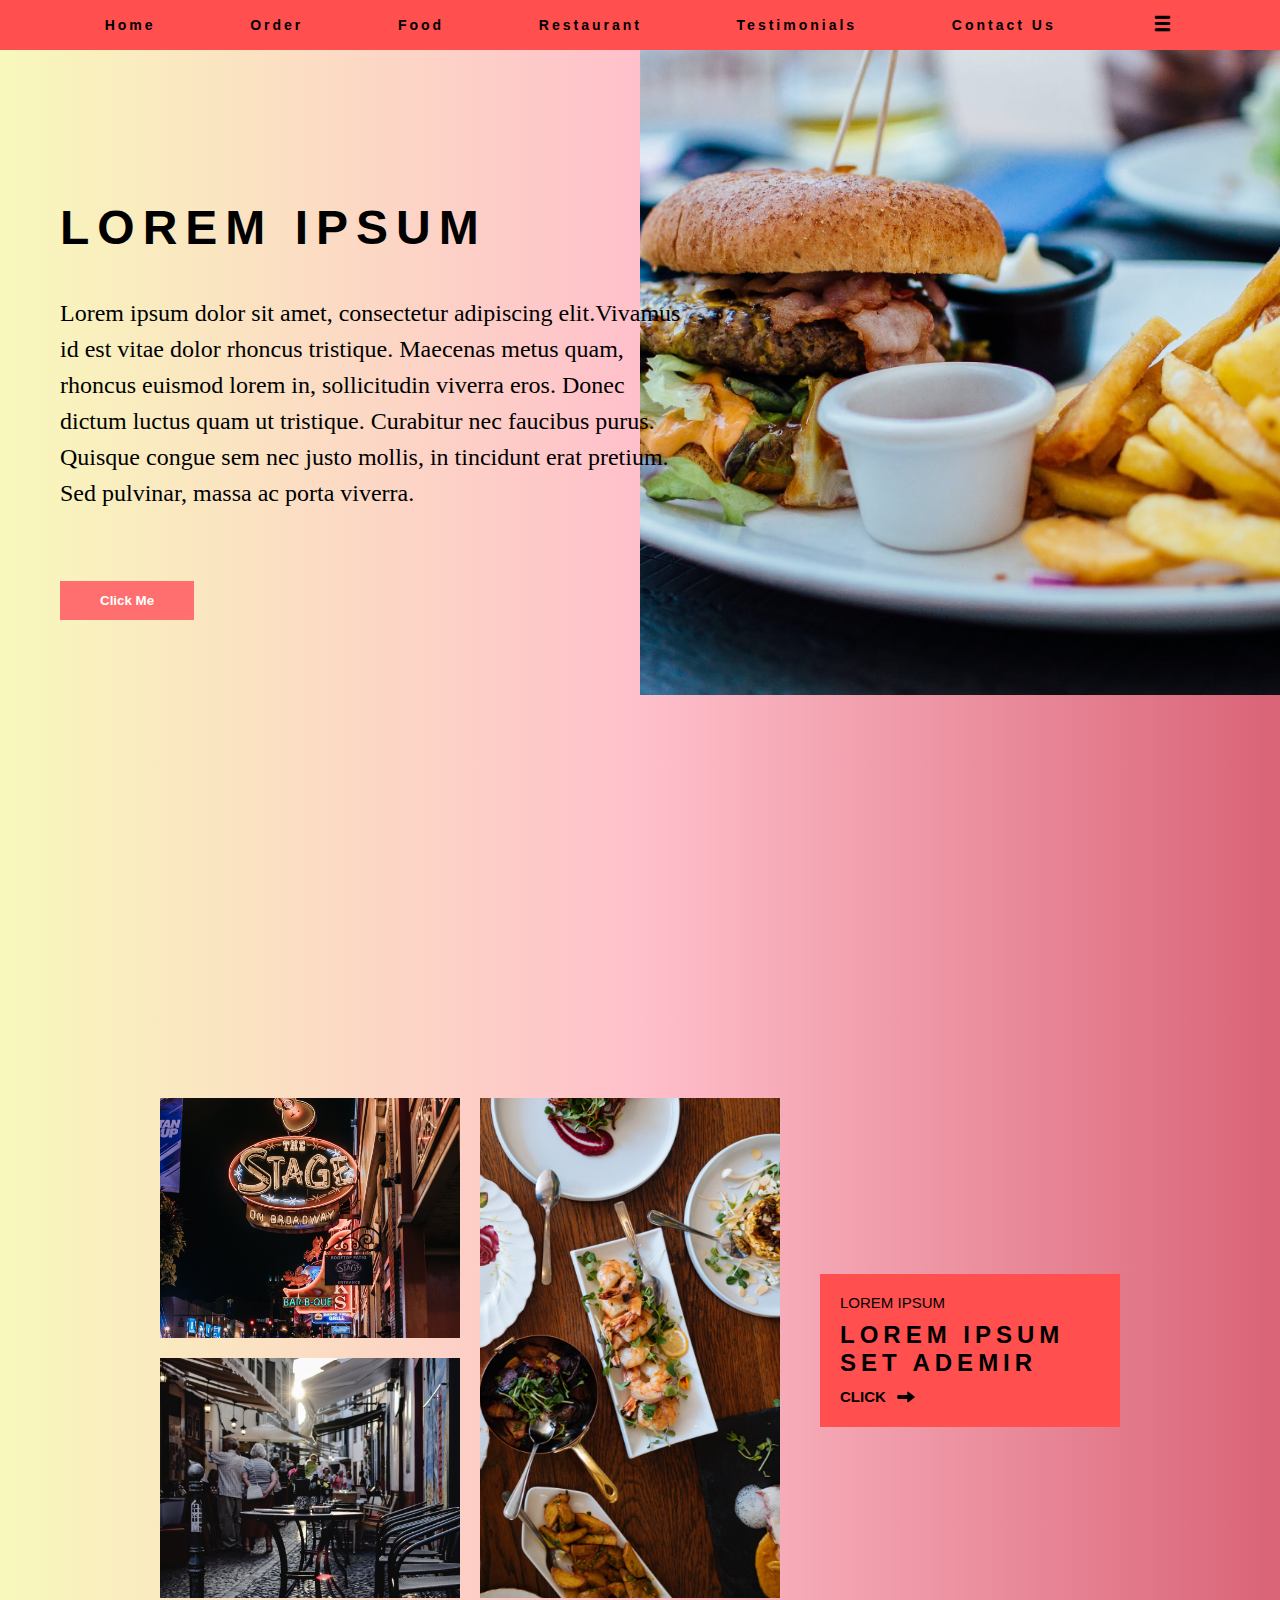
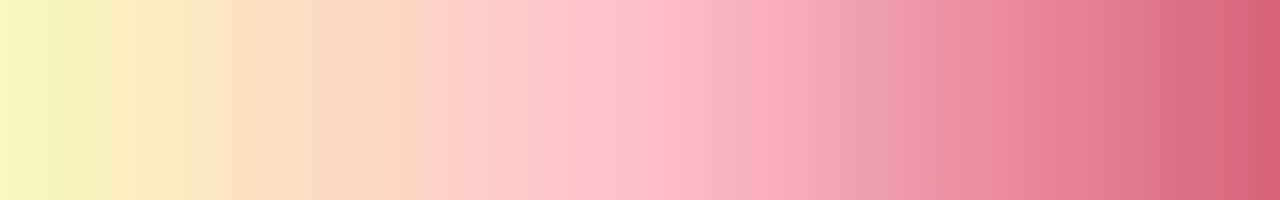
<file: index.html>
<!DOCTYPE html>
<html lang="en">

<head>
  <meta charset="UTF-8">
  <meta name="viewport" content="width=device-width, initial-scale=1.0">
  <title>Simple Webpage Frontend</title>
</head>
<link rel="stylesheet" href="h1.css">
<body>
  <!-- Navbar -->
  <div class="nav">
    <ul>
      <li><a href="#">Home</a></li>
      <li><a href="#">Order</a></li>
      <li><a href="#">Food</a></li>
      <li><a href="#">Restaurant</a></li>
      <li><a href="#">Testimonials</a></li>
      <li><a href="#">Contact Us</a></li>
      <li><img src="menu-bar.png" alt="Menu"></li>
    </ul>
  </div>

  <!-- Hero Section -->
  <div class="hero">
    <div class="text">
      <h1>Lorem Ipsum<span></span></h1>
      <p>
        Lorem ipsum dolor sit amet, consectetur adipiscing elit.Vivamus <br>
        id est vitae dolor rhoncus tristique. Maecenas metus quam, <br>
        rhoncus euismod lorem in, sollicitudin viverra eros. Donec <br>
        dictum luctus quam ut tristique. Curabitur nec faucibus purus. <br>
        Quisque congue sem nec justo mollis, in tincidunt erat pretium. <br>
        Sed pulvinar, massa ac porta viverra.
      </p>
      <button class="btn">Click Me</button>
    </div>

    <div class="image">
      <img src="pexels-robin-stickel-70497.jpg" alt="Main Image">
    </div>
  </div>

  <!-- Slide Section -->
  <div class="slide">
    <div class="photos">
      <div class="p1">
        <img src="pexels-rachel-claire-6752433.jpg" alt="">
        <img src="pexels-eva-bronzini-6141651.jpg" alt="">
      </div>
      <div class="p2">
        <img src="pexels-mister-mister-3434523.jpg" alt="">
      </div>
    </div>

    <div class="letter">
      <p>Lorem ipsum</p>
      <h1>Lorem ipsum set ademir</h1>
      <h2>Click <img src="icons8-arrow-30.png" alt=""></h2>
    </div>
  </div>
</body>

</html>
</file>
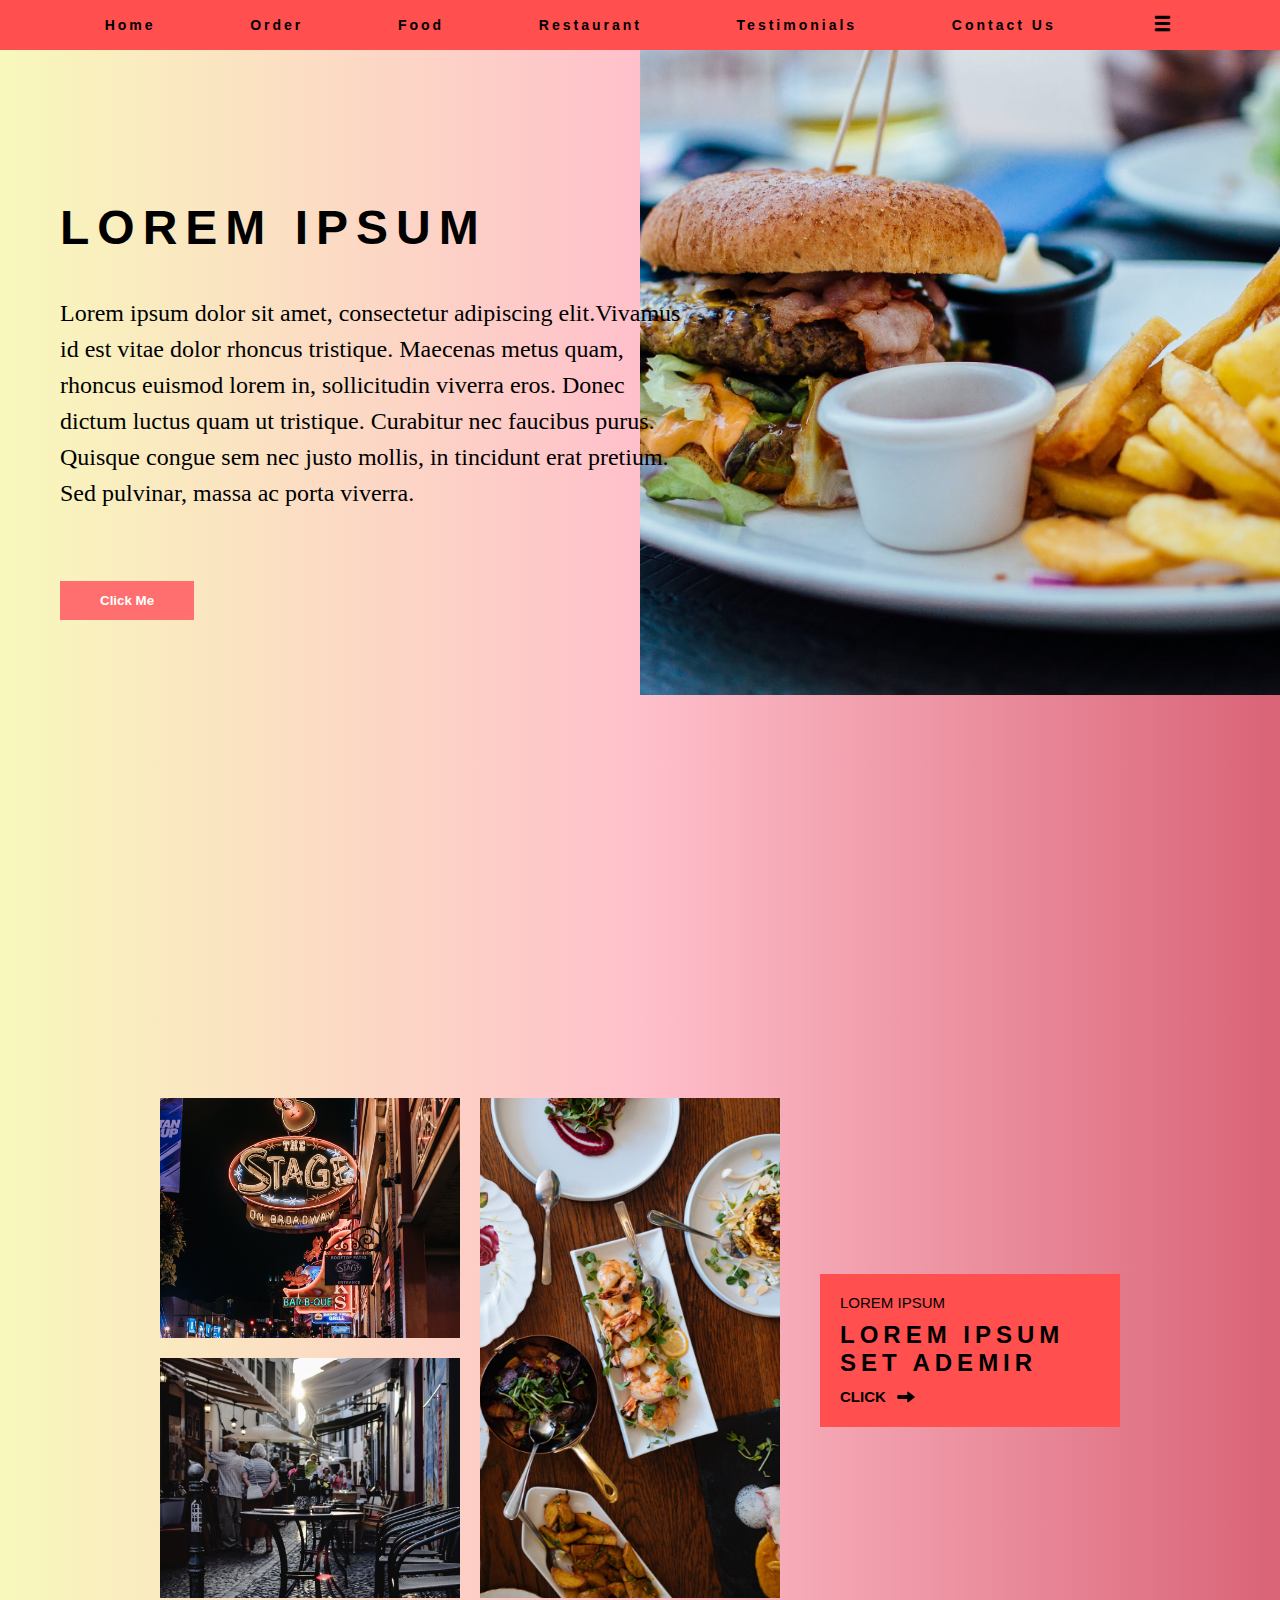
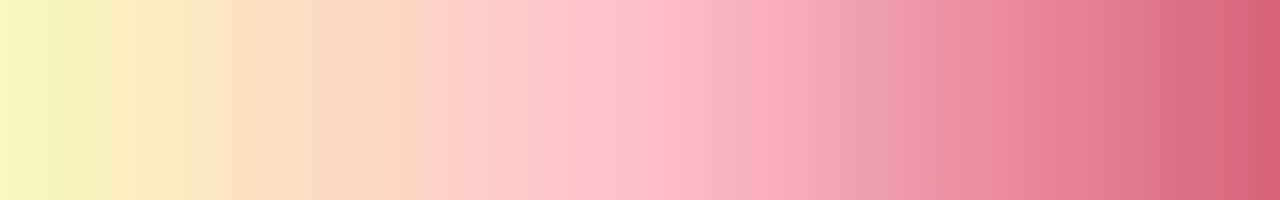
<file: hotel.html>
<!DOCTYPE html>
<html lang="en">

<head>
  <meta charset="UTF-8">
  <meta name="viewport" content="width=device-width, initial-scale=1.0">
  <title>Responsive One Page Layout</title>
</head>
<link rel="stylesheet" href="h1.css">
<body>
  <!-- Navbar -->
  <div class="nav">
    <ul>
      <li><a href="#">Home</a></li>
      <li><a href="#">Order</a></li>
      <li><a href="#">Food</a></li>
      <li><a href="#">Restaurant</a></li>
      <li><a href="#">Testimonials</a></li>
      <li><a href="#">Contact Us</a></li>
      <li><img src="menu-bar.png" alt="Menu"></li>
    </ul>
  </div>

  <!-- Hero Section -->
  <div class="hero">
    <div class="text">
      <h1>Lorem Ipsum<span></span></h1>
      <p>
        Lorem ipsum dolor sit amet, consectetur adipiscing elit.Vivamus <br>
        id est vitae dolor rhoncus tristique. Maecenas metus quam, <br>
        rhoncus euismod lorem in, sollicitudin viverra eros. Donec <br>
        dictum luctus quam ut tristique. Curabitur nec faucibus purus. <br>
        Quisque congue sem nec justo mollis, in tincidunt erat pretium. <br>
        Sed pulvinar, massa ac porta viverra.
      </p>
      <button class="btn">Click Me</button>
    </div>

    <div class="image">
      <img src="pexels-robin-stickel-70497.jpg" alt="Main Image">
    </div>
  </div>

  <!-- Slide Section -->
  <div class="slide">
    <div class="photos">
      <div class="p1">
        <img src="pexels-rachel-claire-6752433.jpg" alt="">
        <img src="pexels-eva-bronzini-6141651.jpg" alt="">
      </div>
      <div class="p2">
        <img src="pexels-mister-mister-3434523.jpg" alt="">
      </div>
    </div>

    <div class="letter">
      <p>Lorem ipsum</p>
      <h1>Lorem ipsum set ademir</h1>
      <h2>Click <img src="icons8-arrow-30.png" alt=""></h2>
    </div>
  </div>
</body>

</html>
</file>
<file: h1.css>
/* Reset & Global */
    * {
      margin: 0;
      padding: 0;
      box-sizing: border-box;
      font-family: sans-serif;
    }

    body {
      background: linear-gradient(to right, rgb(248, 248, 188), pink, rgb(217, 99, 119));
    }

    /* Navbar */
    .nav {
      /* background-color: #FF6F6F; */
      background-color: #ff4f4f;
      width: 100%;
      z-index: 1000;
      position: relative;
    }

    .nav ul {
      display: flex;
      justify-content: space-evenly;
      align-items: center;
      height: 50px;
      flex-wrap: wrap;
      padding: 0 10px;
      list-style: none;
    }

    .nav ul li {
      margin: 5px 0;
    }

    .nav ul li a {
      text-decoration: none;
      color: black;
      font-weight: bold;
      letter-spacing: 3px;
      font-size: 14px;
    }

    .nav ul li img {
      width: 25px;
      height: 25px;
    }

    /* Hero Section */
    .hero {
      display: flex;
      align-items: flex-start;
      justify-content: space-between;
      min-height: calc(100vh - 50px);
      padding: 60px;
      gap: 50px;
      position: relative;
      overflow: hidden;
    }

    /* Hero text (left side) */
    .hero .text {
      flex: 3;
      z-index: 4;
      padding-top: 30px;
    }

    .hero .text h1 {
      font-size: 3rem;
      font-weight: bold;
      text-transform: uppercase;
      letter-spacing: 8px;
      color: black;
      margin-bottom: 40px;
      margin-top: 60px;
      text-align: justify;
    }

    .hero .text span {
      color: #FF6F6F;
    }

    .hero .text p {
font-family:calibri;
      font-size: 1.5rem;
      line-height: 1.5;
      color: black;
      max-width: 80%;
      margin-bottom: 40px;
      margin-top: 40px;
    }

    .hero .text .btn {
      padding: 12px 40px;
      background-color: #FF6F6F;
      border: none;
      color: white;
      font-weight: bold;
      cursor: pointer;
      transition: 0.3s;
      margin-top: 30px;
      
    }

    .hero .text .btn:hover {
      background-color: #ff4f4f;
    }

    /* Hero image (right side) */
    .hero .image {
      flex: 1;
      position: absolute;
      top: 0;
      right: 0;
      width: 50%;
      height: 100%;
      z-index: 1;
    }

    .hero .image img {
      width: 100%;
      height: 645px;
      object-fit: cover; 
      display: block;
    }

    /* Slide Section */
    .slide {
      background: linear-gradient(to right, rgb(248, 248, 188), pink, rgb(217, 99, 119));
      width: 100%;
      min-height: 100vh;
      display: flex;
      flex-wrap: wrap;
      justify-content: center;
      align-items: center;
      padding: 40px 20px;
      gap: 40px;
      position: relative;
      z-index: 2;
    }

    .photos {
      display: flex;
      flex-wrap: wrap;
      gap: 20px;
      justify-content: center;
    }

    .p1 {
      display: flex;
      flex-direction: column;
      gap: 20px;
    }

    .p1 img {
      width: 300px;
      height: 240px;
      object-fit: cover;
    }

    .p2 img {
      width: 300px;
      height: 500px;
      object-fit: cover;
    }

    .letter {
      /* background-color: #FF6F6F; */
      /* background-color: #EE6F6F; */
      background-color: #ff4f4f;
      width: 300px;
      max-width: 100%;
      padding: 20px;
      text-transform: uppercase;
      text-align: left;
    }

    .letter p {
      font-size: 15px;
      margin-bottom: 10px;
    }

    .letter h1 {
      font-size: 1.5rem;
      letter-spacing: 5px;
      margin-bottom: 10px;
    }

    .letter h2 {
      font-size: 15px;
      display: flex;
      align-items: center;
      gap: 10px;
    }

    .letter h2 img {
      width: 20px;
      height: 20px;
    }

    /* Responsive Design */
    @media (max-width: 992px) {
      .hero {
        flex-direction: column;
        align-items: center;
        justify-content: center;
        padding: 20px;
      }

      .hero .text p {
        max-width: 100%;
        text-align: center;
        text-align: justify;
      }

      .hero .text .btn {
        margin: 20px auto;
        display: block;
      }

      .hero .image {
        position: relative;
        width: 100%;
        height: auto;
        margin-top: 20px;
      }

      .hero .image img {
        width: 100%;
        height: auto;
      }

      .photos {
        flex-direction: column;
        align-items: center;
      }

      .p1 img,
      .p2 img {
        width: 90vw;
        height: auto;
      }
    }

    @media (max-width: 576px) {
      .nav ul {
        flex-direction: column;
        text-align: center;
        height: auto;
      }

      .nav ul li {
        margin: 10px 0;
      }

      .hero .text h1 {
        font-size: 2rem;
        letter-spacing: 4px;
      }

      .hero .text .btn {
        padding: 10px 30px;
      }

      .letter {
        padding: 20px;
      }

      .letter h1 {
        font-size: 1.3rem;
      }

      .letter h2 {
        font-size: 16px;
      }
    }
</file>
